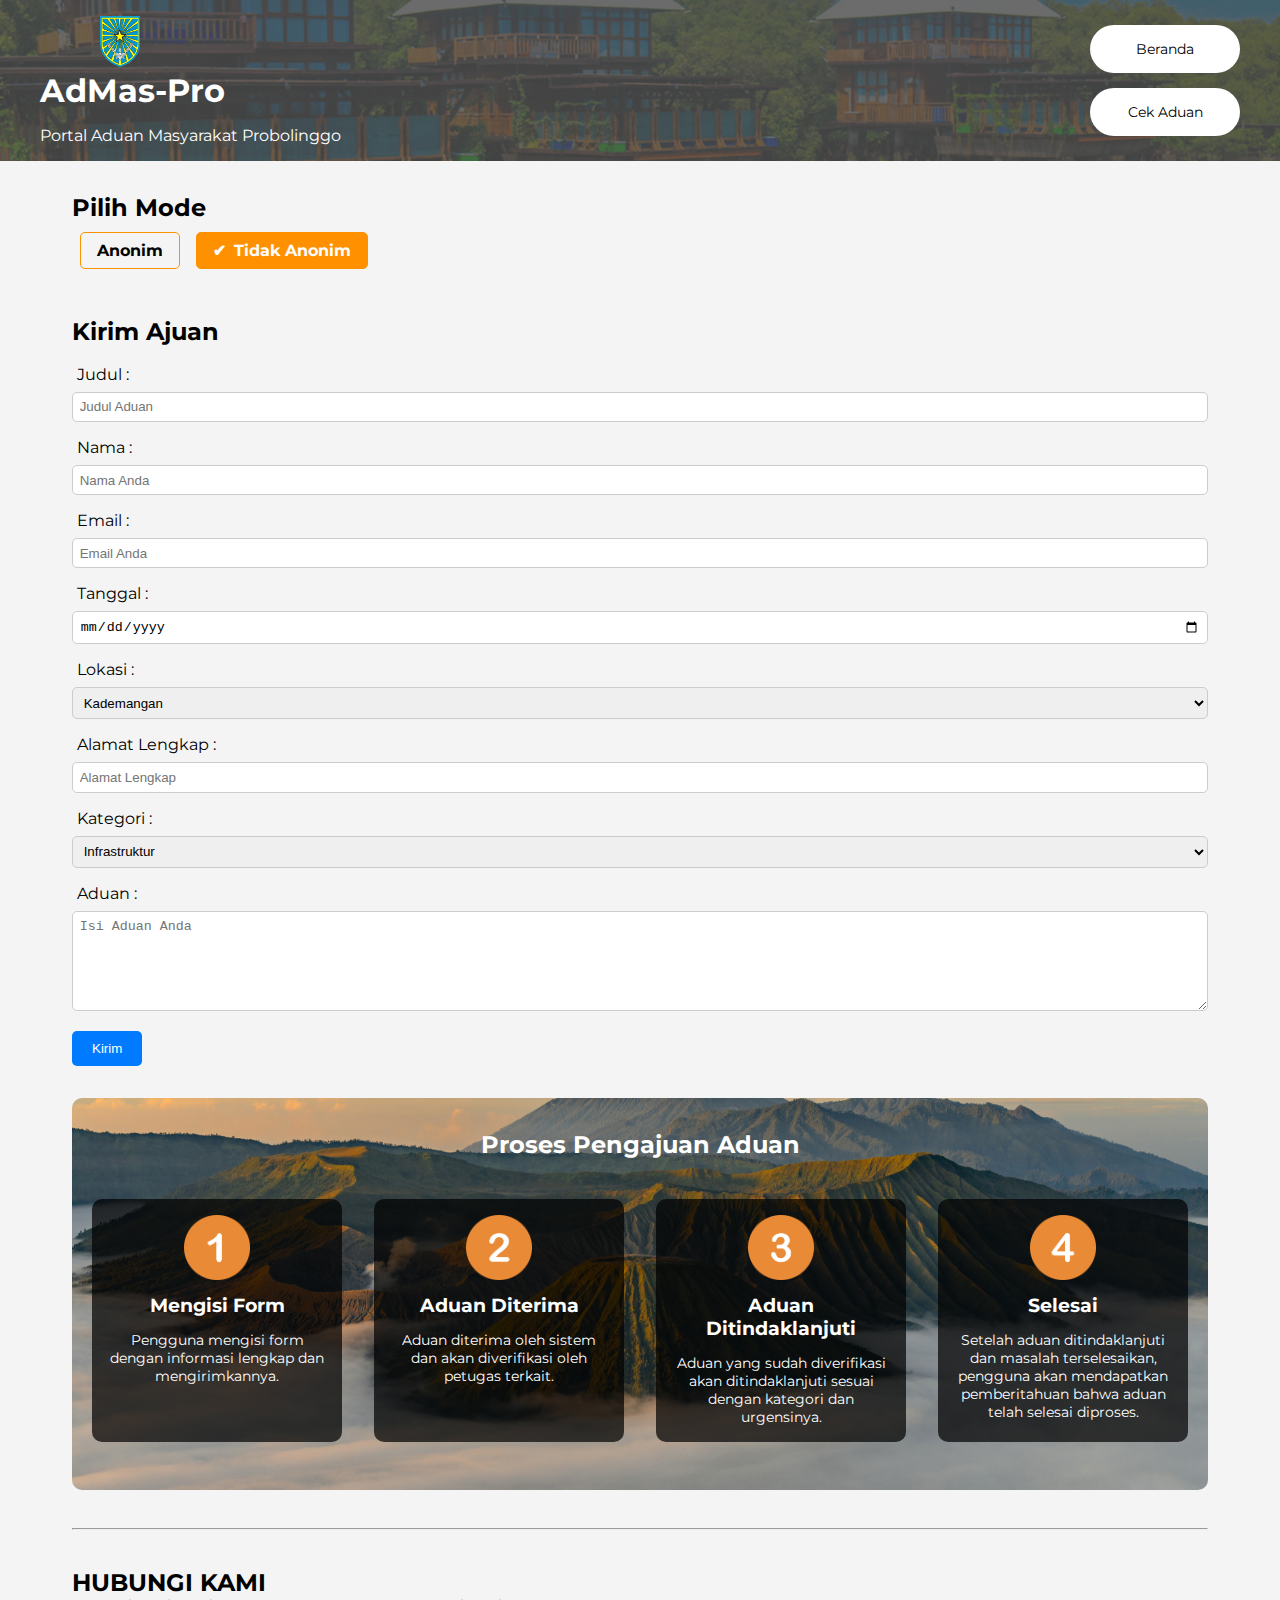
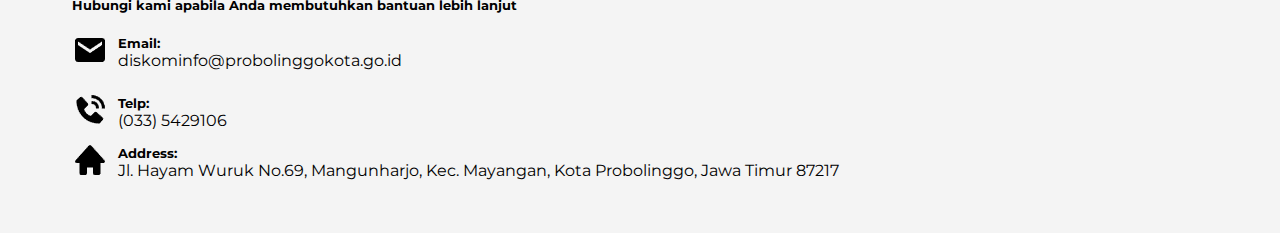
<file: index.html>
<!DOCTYPE html>
<html lang="en">
<head>
    <meta charset="UTF-8">
    <meta name="viewport" content="width=device-width, initial-scale=1.0">
    <title>AdmasPro - Portal Aduan Masyarakat Probolinggo</title>
    <link rel="stylesheet" href="./assets/css/style.css">
    <link rel="preconnect" href="https://fonts.googleapis.com">
    <link href="https://fonts.googleapis.com/css2?family=Montserrat:wght@400;700&display=swap" rel="stylesheet">
</head>
<body>
    <header>
        <div class="header-container">
            <div class="header-left">
             <img src="./Image/Logo Kota Probolinggo.png" class="header-img" alt="">
                <h1>AdMas-Pro</h1>
                <p>Portal Aduan Masyarakat Probolinggo</p>
            </div>
            <div class="header-right">
                <a href="beranda.html">Beranda</a>
                <a href="cekaduan.html">Cek Aduan</a>
            </div>
        </div>
    </header>
    
    <main>
        <!-- <section class="card-aduan">
            <div class="card">
                <img src="status.png" class="icon-status" alt="Status Aduan">
                <h3>Status Aduan</h3>
                <p>Pengguna dapat memeriksa status aduan yang mereka kirimkan secara real-time melalui portal ini.</p>
                <a href="status_aduan.html" class="btn">Lihat Status Aduan</a>
            </div>
            <div class="card">
                <img src="history.png" class="icon-status" alt="History Aduan">
                <h3>History Aduan</h3>
                <p>Pengguna dapat melihat history dari semua aduan yang telah mereka kirimkan dan status penyelesaiannya.</p>
                <a href="history_aduan.html" class="btn">Lihat History Aduan</a>
            </div>
        </section> -->
        
        <section id="form-section">
            <section id="mode-selection" class="flex-container">
                <h2>Pilih Mode</h2>
                <div class="radio-container">
                    <input type="radio" id="mode-anonim" name="mode" value="anonim">
                    <label for="mode-anonim" class="radio-label">Anonim</label>
                    <input type="radio" id="mode-tidak-anonim" name="mode" value="tidak_anonim" checked>
                    <label for="mode-tidak-anonim" class="radio-label">Tidak Anonim</label>
                </div>
            </section>            
            <h2>Kirim Ajuan</h2>
            <br>
            <form id="aduanForm">
                <div class="form-group">
                    <label for="judul">Judul :</label>
                    <input type="text" id="judul" name="judul" placeholder="Judul Aduan" required>
                </div>

                <div class="form-group">
                    <label for="nama">Nama :</label>
                    <input type="text" id="nama" name="nama" placeholder="Nama Anda" required>
                </div>
                
                <div class="form-group">
                    <label for="email">Email :</label>
                    <input type="email" id="email" name="email" placeholder="Email Anda" required>
                </div>
                
                <div class="form-group">
                    <label for="tanggal">Tanggal :</label>
                    <input type="date" id="tanggal" name="tanggal" required>
                </div>
                
                <div class="form-group">
                    <label for="lokasi">Lokasi :</label>
                    <select id="lokasi" name="lokasi" required>
                        <option value="kademangan">Kademangan</option>
                        <option value="kedopok">Kedopok</option>
                        <option value="kanigaran">Kanigaran</option>
                        <option value="wonoasih">Wonoasih</option>
                        <option value="mayangan">Mayangan</option>
                    </select>
                </div>
                
                <div class="form-group">
                    <label for="alamat">Alamat Lengkap :</label>
                    <input type="text" id="alamat" name="alamat" placeholder="Alamat Lengkap" required>
                </div>

                <div class="form-group">
                    <label for="kategori">Kategori :</label>
                    <select id="kategori" name="kategori" required>
                        <option value="infrastruktur">Infrastruktur</option>
                        <option value="lingkungan">Lingkungan</option>
                        <option value="kesehatan">Kesehatan</option>
                        <option value="pendidikan">Pendidikan</option>
                    </select>
                </div>
                
                <div class="form-group">
                    <label for="aduan">Aduan :</label>
                    <textarea id="aduan" name="aduan" placeholder="Isi Aduan Anda" required></textarea>
                </div>
                
                <button type="submit">Kirim</button>
            </form>
        </section>
        
        <section id="process-section">
            <h2>Proses Pengajuan Aduan</h2>
            <div class="card-container">
                <div class="process-card">
                    <img src="./Image/1.png" alt="Mengisi Form" class="nomor">
                    <h3>Mengisi Form</h3>
                    <p>Pengguna mengisi form dengan informasi lengkap dan mengirimkannya.</p>
                </div>
                <div class="process-card">
                    <img src="./Image/2.png" alt="Aduan Diterima">
                    <h3>Aduan Diterima</h3>
                    <p>Aduan diterima oleh sistem dan akan diverifikasi oleh petugas terkait.</p>
                </div>
                <div class="process-card">
                    <img src="./Image/3.png" alt="Aduan Ditindaklanjuti">
                    <h3>Aduan Ditindaklanjuti</h3>
                    <p>Aduan yang sudah diverifikasi akan ditindaklanjuti sesuai dengan kategori dan urgensinya.</p>
                </div>
                <div class="process-card">
                    <img src="./Image/4.png" alt="Selesai">
                    <h3>Selesai</h3>
                    <p>Setelah aduan ditindaklanjuti dan masalah terselesaikan, pengguna akan mendapatkan pemberitahuan bahwa aduan telah selesai diproses.</p>
                </div>
            </div>
        </section>

        <br>
        <br>

        <hr>
        
        <br>
        <br>

        <section class="contact-section" id="contact">
            <div class="container">
                <div class="row align-items-center justify-content-center">
                    <h2>HUBUNGI KAMI</h2>
                    <h5>Hubungi kami apabila Anda membutuhkan bantuan lebih lanjut</h5>
                    <br>
                    <div class="address">
                        <ul style="list-style-type: none; padding: 0;">
                            <li style="display: flex; align-items: center; margin-bottom: 20px;">
                                <div class="icon" style="margin-right: 10px;">
                                    <i>
                                        <img src="[data-uri]"/>
                                    </i>
                                </div>
                                <div class="informasi"> 
                                    <h5>Email:</h5>
                                    <span>diskominfo@probolinggokota.go.id</span>
                                </div>
                            </li>
                            <li style="display: flex; align-items: center;">
                                <div class="icon" style="margin-right: 10px;">
                                    <i>
                                        <img src="[data-uri]"/>
                                    </i>
                                </div>
                                <div class="informasi">
                                    <h5>Telp:</h5>
                                    <span>(033) 5429106</span>
                                </div>
                               </li>
                                <li style="display: flex; align-items: center; margin-top : 10px ">
                                    <div class="icon" style="margin-right: 10px">
                                        <i>
                                            <img src="[data-uri]"/>
                                        </i>
                                    </div>
                                    <div class="informasi">
                                        <h5>Address:</h5>
                                        <span>Jl. Hayam Wuruk No.69, Mangunharjo, Kec. Mayangan, Kota Probolinggo, Jawa Timur 87217</span>
                                    </div>
                                </li>
                            </li>
                        </ul>
                    </div>
                </div>
            </div>
        </section>
        <br>
    </main>
    
    <script src="./assets/scripts/script.js"></script>
</body>
</html>
</file>
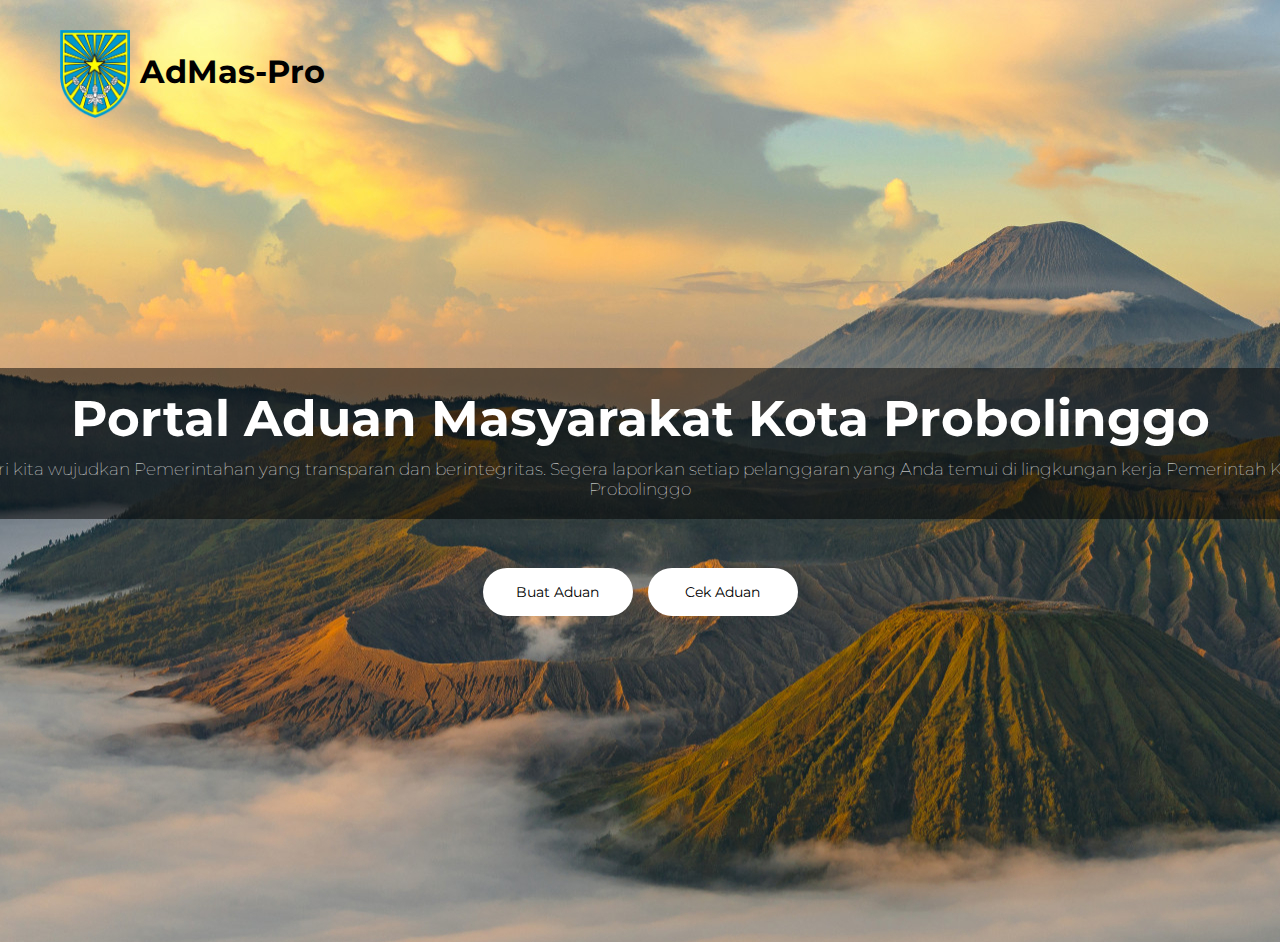
<file: beranda.html>
<!DOCTYPE html>
<html lang="en">
<head>
    <meta charset="UTF-8">
    <meta name="viewport" content="width=device-width, initial-scale=1.0">
    <title>Beranda</title>
    <link rel="stylesheet" href="./assets/css/beranda.css">
    <link rel="preconnect" href="https://fonts.googleapis.com">
    <link href="https://fonts.googleapis.com/css2?family=Montserrat:wght@400;700&display=swap" rel="stylesheet">
</head>
<body>
    <header>
        <div class="header-kanan">
            <ul style="list-style-type: none; padding: 0;">
                <li style="display: flex; align-items: center; margin-bottom: 20px;">
                    <div class="icon" style="margin-right: 10px;">
                        <i >
                            <img src="./Image/Logo Kota Probolinggo.png" alt="" class="header-img">
                        </i>
                    </div>
                    <div class="font-judul">
                        <h1>AdMas-Pro</h1>
                    </div>
                </li>
            </ul>
        </div>
    </header>

    <main>
        <section class="beranda-utama">
            <div class="judul-tengah">
                <h1>Portal Aduan Masyarakat Kota Probolinggo</h1>
                <h5>Mari kita wujudkan Pemerintahan yang transparan dan berintegritas. Segera laporkan setiap pelanggaran yang Anda temui di lingkungan kerja Pemerintah Kota Probolinggo</h2>
            </div>
            <br>
            <div class="header-right">
                <a href="index.html">Buat Aduan</a>
                <a href="cekaduan.html">Cek Aduan</a>
            </div>
        </section>
    </main>
</body>
</html>
</file>
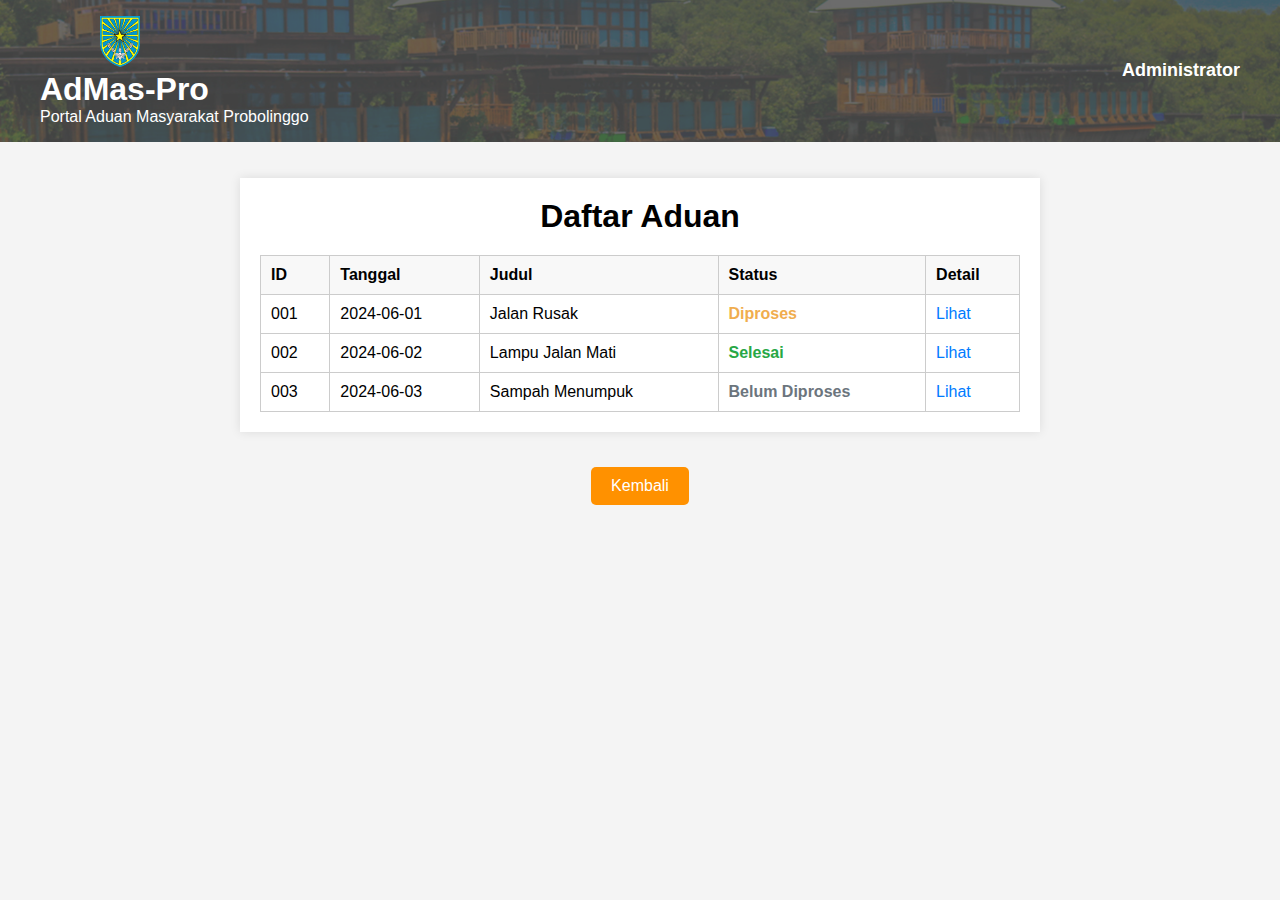
<file: daftarAduan_admin.html>
<!DOCTYPE html>
<html lang="id">
<head>
    <meta charset="UTF-8">
    <meta name="viewport" content="width=device-width, initial-scale=1.0">
    <title>Daftar Aduan</title>
    <link rel="stylesheet" href="admin_style.css">
</head>
<body>
    <header>
        <div class="header-container">
            <div class="header-left">
                <img src="Image/Logo Kota Probolinggo.png" class="header-img" alt="Logo Kota Probolinggo">
                <h1>AdMas-Pro</h1>
                <p>Portal Aduan Masyarakat Probolinggo</p>
            </div>
            <div class="header-right">
                <span class="admin-label">Administrator</span>
            </div>
        </div>
    </header>

    <br>
    <br>
    
    <div class="container">
        <h1>Daftar Aduan</h1>
        <table class="aduan-table" id="aduanTable">
            <thead>
                <tr>
                    <th>ID</th>
                    <th>Tanggal</th>
                    <th>Judul</th>
                    <th>Status</th>
                    <th>Detail</th>
                </tr>
            </thead>
            <tbody id="aduanBody">
                <!-- Data aduan akan diisi di sini -->
            </tbody>
        </table>
    </div>

    <div class="back-dashboard">
        <a href="admin_dashboard.html">Kembali</a>
    </div>

    <script>
        document.addEventListener('DOMContentLoaded', () => {
            const dataAduan = [
                { id: '001', tanggal: '2024-06-01', judul: 'Jalan Rusak', status: 'Diproses' },
                { id: '002', tanggal: '2024-06-02', judul: 'Lampu Jalan Mati', status: 'Selesai' },
                { id: '003', tanggal: '2024-06-03', judul: 'Sampah Menumpuk', status: 'Belum Diproses' }
            ];

            const aduanBody = document.getElementById('aduanBody');
            dataAduan.forEach(aduan => {
                const row = document.createElement('tr');
                let statusClass = '';
                switch (aduan.status) {
                    case 'Diproses':
                        statusClass = 'status-diproses';
                        break;
                    case 'Belum Diproses':
                        statusClass = 'status-belum-diproses';
                        break;
                    case 'Selesai':
                        statusClass = 'status-selesai';
                        break;
                    default:
                        statusClass = '';
                        break;
                }

                row.innerHTML = `
                    <td>${aduan.id}</td>
                    <td>${aduan.tanggal}</td>
                    <td>${aduan.judul}</td>
                    <td class="${statusClass}">${aduan.status}</td>
                    <td><a href="detailAduan_admin.html?id=${aduan.id}">Lihat</a></td>
                `;
                aduanBody.appendChild(row);
            });
        });
    </script>
</body>
</html>
</file>
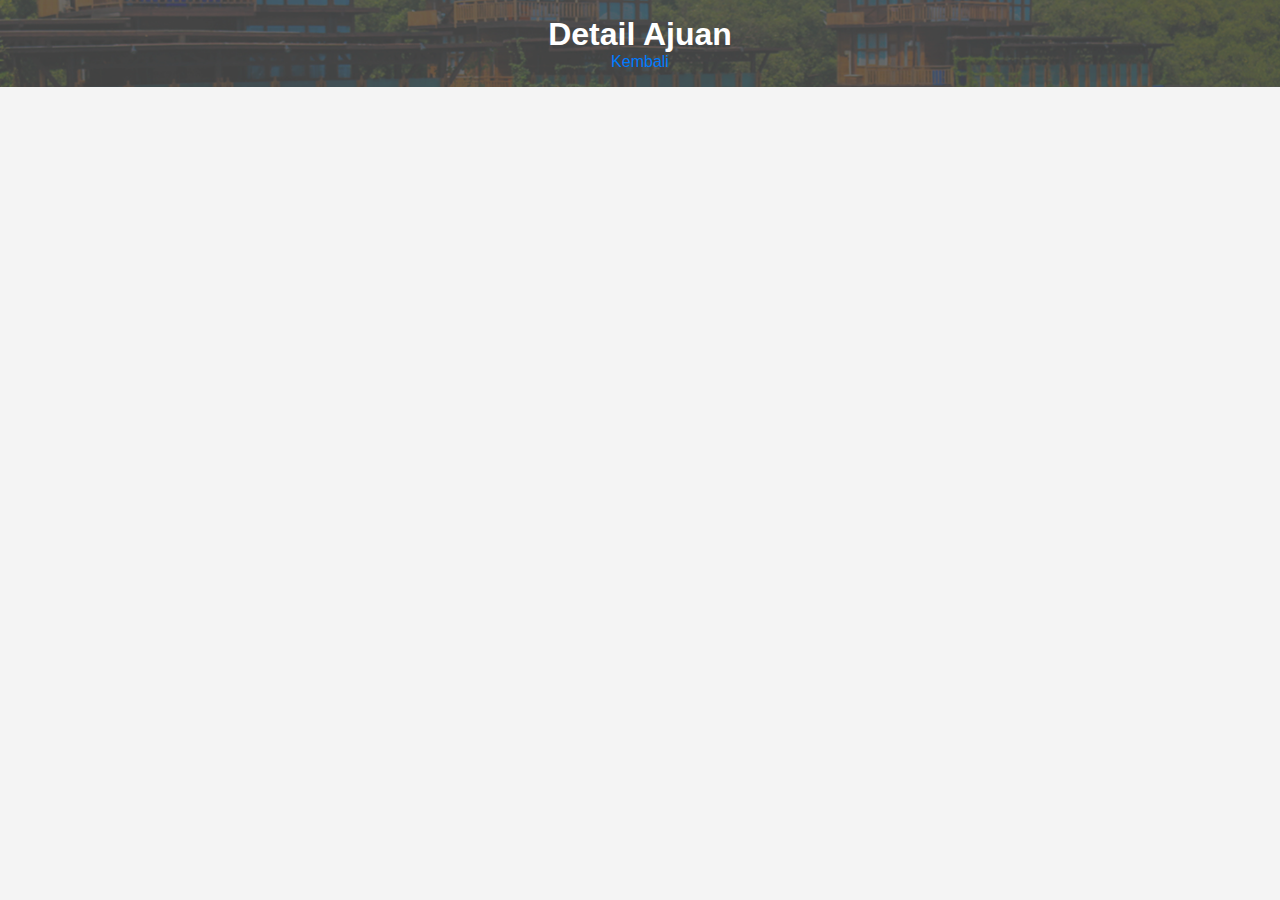
<file: detail.html>
<!DOCTYPE html>
<html lang="en">
<head>
    <meta charset="UTF-8">
    <meta name="viewport" content="width=device-width, initial-scale=1.0">
    <title>Detail Ajuan - AdmasPro</title>
    <link rel="stylesheet" href="style.css">
</head>
<body>
    <header>
        <h1>Detail Ajuan</h1>
        <a href="history.html">Kembali</a>
    </header>
    
    <main>
        <div id="ajuanDetail"></div>
    </main>
    
    <script src="script.js"></script>
</body>
</html>
</file>
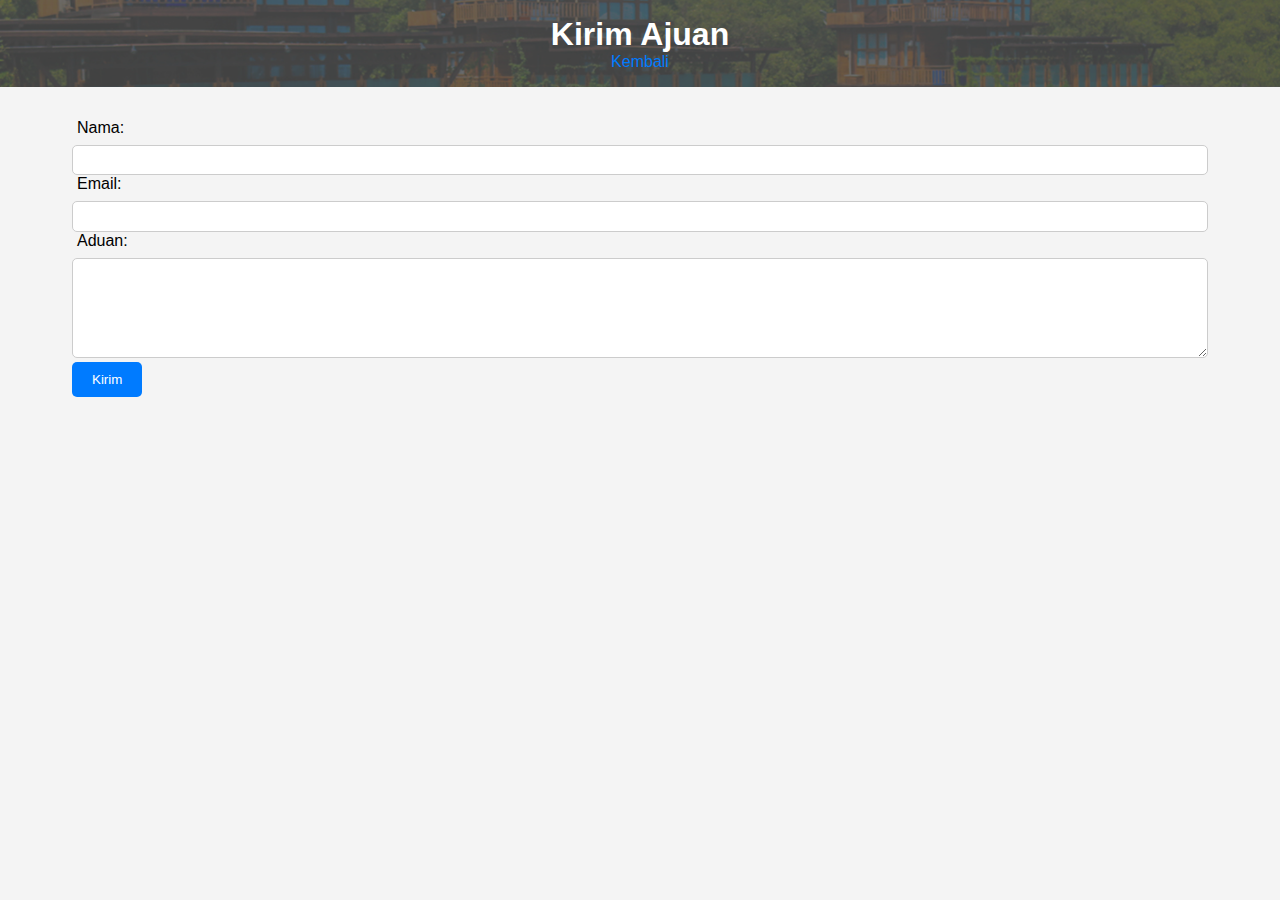
<file: form.html>
<!DOCTYPE html>
<html lang="en">
<head>
    <meta charset="UTF-8">
    <meta name="viewport" content="width=device-width, initial-scale=1.0">
    <title>Kirim Ajuan - AdmasPro</title>
    <link rel="stylesheet" href="style.css">
</head>
<body>
    <header>
        <h1>Kirim Ajuan</h1>
        <a href="index.html">Kembali</a>
    </header>
    
    <main>
        <section id="form-section">
            <form id="aduanForm">
                <label for="nama">Nama:</label>
                <input type="text" id="nama" name="nama" required>
                
                <label for="email">Email:</label>
                <input type="email" id="email" name="email" required>
                
                <label for="aduan">Aduan:</label>
                <textarea id="aduan" name="aduan" required></textarea>
                
                <button type="submit">Kirim</button>
            </form>
        </section>
    </main>
    
    <script src="script.js"></script>
</body>
</html>
</file>
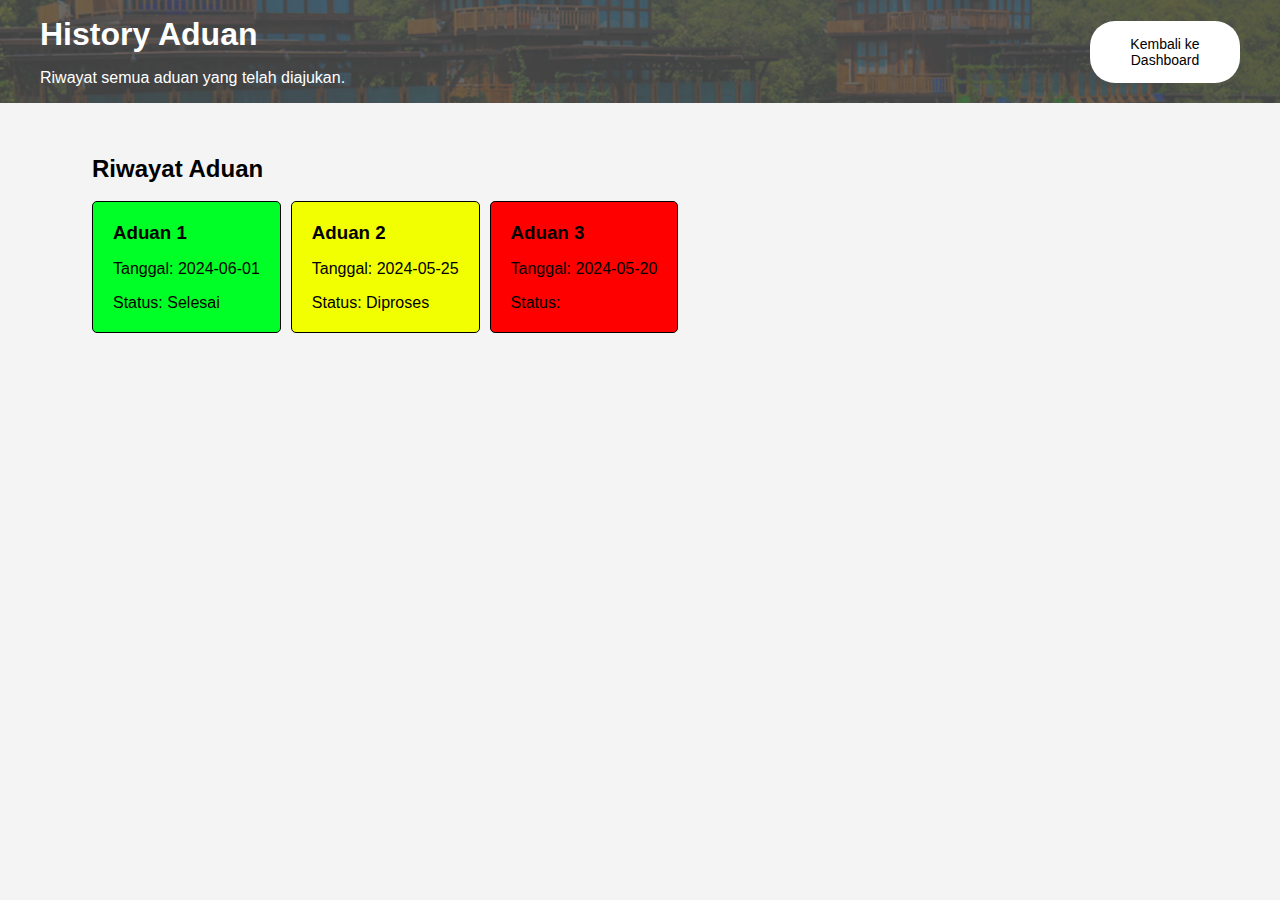
<file: history_aduan.html>
<!DOCTYPE html>
<html lang="en">
<head>
    <meta charset="UTF-8">
    <meta name="viewport" content="width=device-width, initial-scale=1.0">
    <title>History Aduan - AdmasPro</title>
    <link rel="stylesheet" href="style.css">
</head>
<body>
    <header>
        <div class="header-container">
            <div class="header-left">
                <h1>History Aduan</h1>
                <p>Riwayat semua aduan yang telah diajukan.</p>
            </div>
            <div class="header-right">
                <a href="admin_dashboard.html">Kembali ke Dashboard</a>
            </div>
        </div>
    </header>
    
    <main>
        <section id="history-aduan-section" class="content-section">
            <h2>Riwayat Aduan</h2>
            <br>
            <div class="history-container">
                <div class="history-item-1">
                    <h3>Aduan 1</h3>
                    <p>Tanggal: 2024-06-01</p>
                    <p>Status: Selesai</p>
                </div>
                <div class="history-item-2">
                    <h3>Aduan 2</h3>
                    <p>Tanggal: 2024-05-25</p>
                    <p>Status: Diproses</p>
                </div>
                <div class="history-item-3">
                    <h3>Aduan 3</h3>
                    <p>Tanggal: 2024-05-20</p>
                    <p>Status: </p>
                </div>
            </div>
        </section>
    </main>
</body>
</html>
</file>
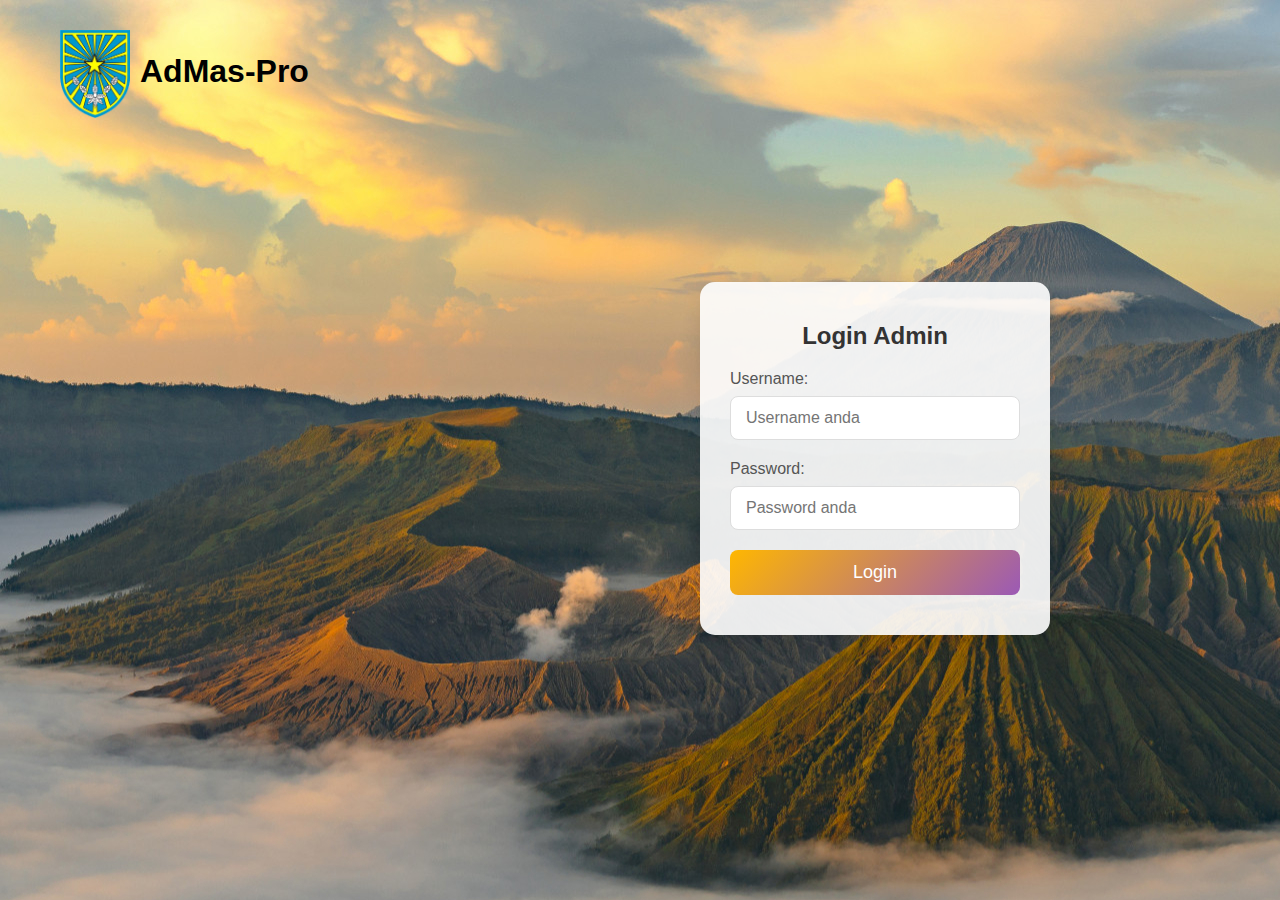
<file: loginadmin.html>
<!DOCTYPE html>
<html lang="en">
<head>
    <meta charset="UTF-8">
    <meta name="viewport" content="width=device-width, initial-scale=1.0">
    <title>Login - AdmasPro</title>
    <link rel="stylesheet" href="beranda.css">
</head>
<body>
    <header>
        <div class="header-kanan">
            <ul style="list-style-type: none; padding: 0;">
                <li style="display: flex; align-items: center; margin-bottom: 20px;">
                    <div class="icon" style="margin-right: 10px;">
                        <i>
                            <img src="Image/Logo Kota Probolinggo.png" alt="" class="header-img">
                        </i>
                    </div>
                    <div class="font-judul">
                        <h1>AdMas-Pro</h1>
                    </div>
                </li>
            </ul>
        </div>
    </header>
    <main>
        <section id="login-section">
            <h2>Login Admin</h2>
            <form id="loginForm">
                <div class="form-group">
                    <label for="email">Username:</label>
                    <input type="text" id="username" name="username" placeholder="Username anda" required>
                </div>
                <div class="form-group">
                    <label for="password">Password:</label>
                    <input type="password" id="password" name="password" placeholder="Password anda" required>
                </div>
                <button type="submit">Login</button>
            </form>
            <!-- <p>Belum punya akun? <a href="register.html">Daftar di sini</a></p> -->
        </section>
    </main>
    <script src="loginadmin.js"></script>
</body>
</html>
</file>
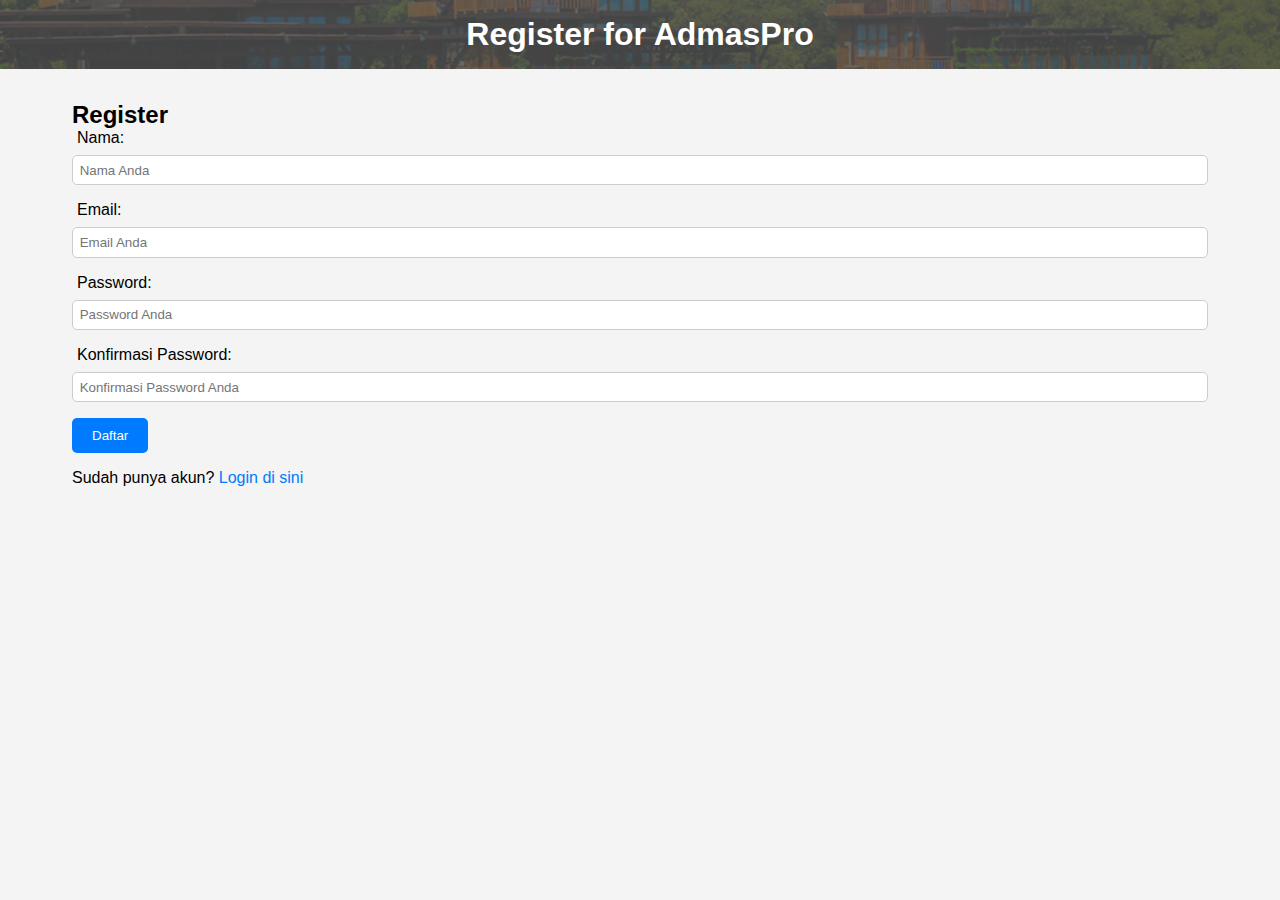
<file: register.html>
<!DOCTYPE html>
<html lang="en">
<head>
    <meta charset="UTF-8">
    <meta name="viewport" content="width=device-width, initial-scale=1.0">
    <title>Register - AdmasPro</title>
    <link rel="stylesheet" href="style.css">
</head>
<body>
    <header>
        <h1>Register for AdmasPro</h1>
    </header>
    <main>
        <section id="register-section">
            <h2>Register</h2>
            <form id="registerForm">
                <div class="form-group">
                    <label for="name">Nama:</label>
                    <input type="text" id="name" name="name" placeholder="Nama Anda" required>
                </div>
                <div class="form-group">
                    <label for="email">Email:</label>
                    <input type="email" id="email" name="email" placeholder="Email Anda" required>
                </div>
                <div class="form-group">
                    <label for="password">Password:</label>
                    <input type="password" id="password" name="password" placeholder="Password Anda" required>
                </div>
                <div class="form-group">
                    <label for="confirm-password">Konfirmasi Password:</label>
                    <input type="password" id="confirm-password" name="confirm-password" placeholder="Konfirmasi Password Anda" required>
                </div>
                <button type="submit">Daftar</button>
            </form>
            <p>Sudah punya akun? <a href="login.html">Login di sini</a></p>
        </section>
    </main>
    <script src="script.js"></script>
</body>
</html>
</file>
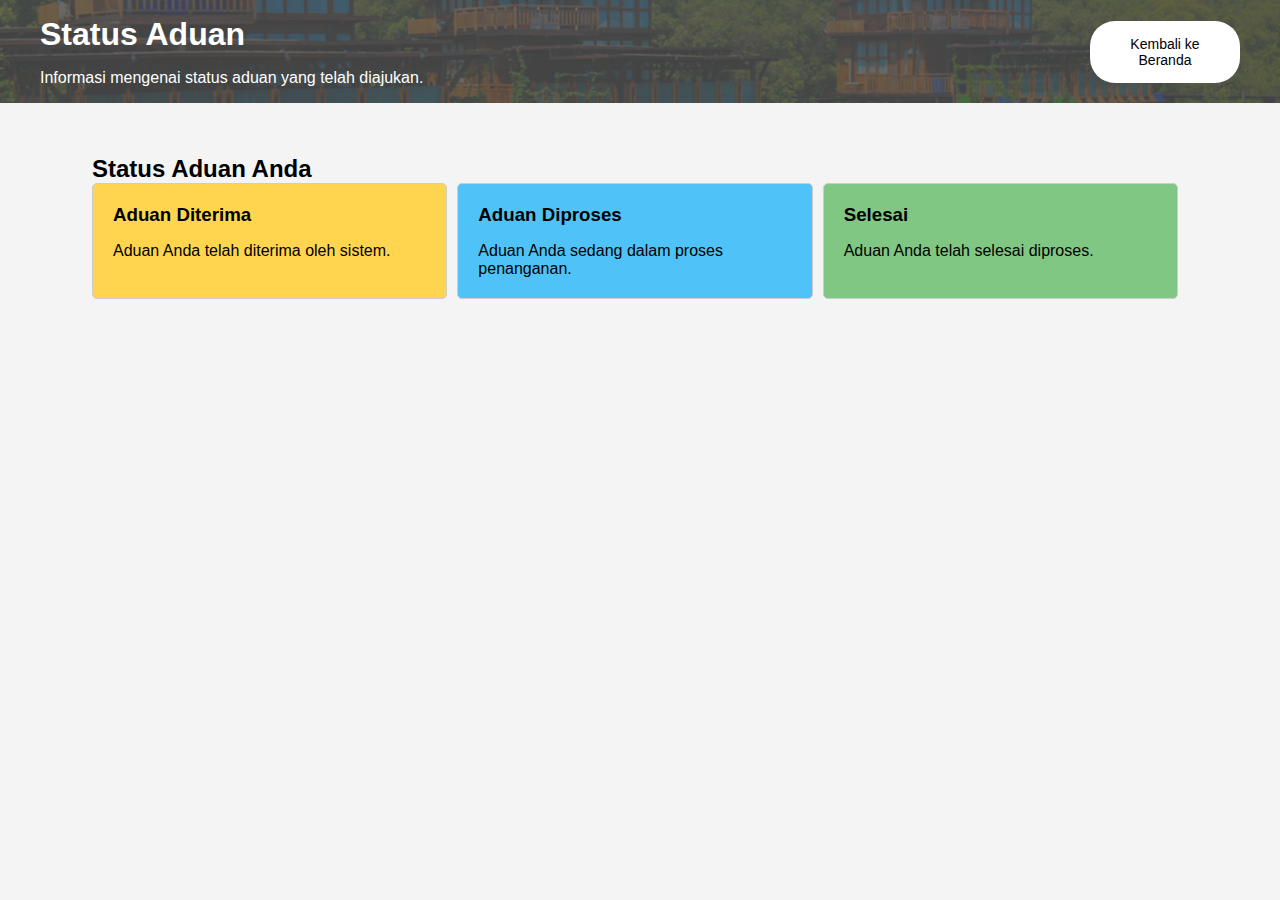
<file: status_aduan.html>
<!DOCTYPE html>
<html lang="en">
<head>
    <meta charset="UTF-8">
    <meta name="viewport" content="width=device-width, initial-scale=1.0">
    <title>Status Aduan - AdmasPro</title>
    <link rel="stylesheet" href="style.css">
</head>
<body>
    <header>
        <div class="header-container">
            <div class="header-left">
                <h1>Status Aduan</h1>
                <p>Informasi mengenai status aduan yang telah diajukan.</p>
            </div>
            <div class="header-right">
                <a href="index.html">Kembali ke Beranda</a>
            </div>
        </div>
    </header>
    
    <main>
        <section id="status-aduan-section" class="content-section">
            <h2>Status Aduan Anda</h2>
            <div class="status-container">
                <div class="status-card aduan-diterima">
                    <h3>Aduan Diterima</h3>
                    <p>Aduan Anda telah diterima oleh sistem.</p>
                </div>
                <div class="status-card aduan-diproses">
                    <h3>Aduan Diproses</h3>
                    <p>Aduan Anda sedang dalam proses penanganan.</p>
                </div>
                <div class="status-card selesai">
                    <h3>Selesai</h3>
                    <p>Aduan Anda telah selesai diproses.</p>
                </div>
            </div>
        </section>
    </main>
</body>
</html>
</file>
<file: assets/css/style.css>
* {
    margin: 0;
    padding: 0;
    box-sizing: border-box;
}

:root{
    --skyblue : #9cd6ff;
    --darkblue : #305abe;
}
body {
    font-family: 'Montserrat', sans-serif;
    background-color: #f4f4f4;
    margin: 0;
    padding: 0;
}

header {
    background-image: url('../img/prob\ 3.png'); /* Ganti dengan path gambar Anda */
    background-size: cover; /* Mengatur ukuran gambar agar menutupi seluruh header */
    background-position: center; /* Mengatur posisi gambar di tengah */
    background-repeat: no-repeat; /* Mencegah pengulangan gambar */
    /* background-color:#1d95ea ; */
    color: #fff;
    padding: 1em;
    text-align: center;
}

.flex-container {
    display: flex;
    flex-direction: column;
    align-items: flex-start; /* Ensure items are aligned to the start */
    gap: 10px; /* Optional spacing between items */
}
.flex-item {
    display: flex;
    align-items: center;
}

label {
    margin-left: 5px;
}

.header-img{
    width: 40px;
    margin-left: 60px ;
}
.header-container {
    display: flex;
    justify-content: space-between;
    align-items: center;
    max-width: 1200px;
    margin: 0 auto;
}

.header-right {
    display: flex;
    flex-direction: column;
    align-items: center;
    gap: 15px;
}

.header-right a {
    display: inline-block;
    /* background-color: #1779bf; */
    background-color: #fff;
    color: rgb(255, 255, 255);
    padding: 15px 30px;
    text-align: center;
    text-decoration: none;
    border-radius: 25px;
    font-size: 14px;
    transition: background-color 0.3s, transform 0.3s, box-shadow 0.3s;
    width: 150px;
}

.header-right a:hover {
    /* background-color: #023a75; */
    background-color: #ff9100;
    transform: translateY(-3px);
    box-shadow: 0 8px 16px rgba(0, 0, 0, 0.2);
}

.header-right a:active {
    /* background-color: #004494; */
     background-color: #8b8d8e;
    transform: translateY(1px);
    box-shadow: 0 4px 8px rgba(0, 0, 0, 0.2);
}
.header-left {
    text-align: left;
}

.header-right a {
    margin-left: 1em;
    color: #000000;
    text-decoration: none;
    /* font-weight: lighter; */
}

.header-right a:hover {
    text-decoration: underline;
}

main {
    padding: 2em;
    max-width: 1200px;
    margin: 0 auto;
}

.icon-status{
    width: 17%;
    height: 13%; 
}
.card-aduan {
    display: flex;
    justify-content: space-between;
    margin-bottom: 2em;
}
.card-aduan .card {
    background-color: #a7cdf7;
    box-shadow: 0 0 10px rgba(0, 0, 0, 0.1);
    border-radius: 20px;
    overflow: hidden;
    flex: 1;
    margin-right: 1em;
    text-align: center;
    padding: 1em;
}


.card-aduan .card:last-child {
    margin-right: 0;
}

.card img {
    max-width: 100%;
    height: auto;
}

.card h3 {
    margin: 0.5em 0;
}

.flex-container {
    display: flex;
    justify-content: flex-start;
    margin-bottom: 2em;
}

.flex-item {
    margin-right: 1em;
}

.form-group {
    margin-bottom: 1em;
}

label {
    display: block;
    margin-bottom: 0.5em;
}

.radio-container {
    display: flex;
    justify-content: center;
    margin-bottom: 1em;
}

.radio-container input[type="radio"] {
    display: none;
}

.radio-label {
    padding: 0.5em 1em;
    border: 1px solid #ff9100;
    border-radius: 5px;
    margin: 0 0.5em;
    cursor: pointer;
    color: #000000;
    font-weight: bold;
    transition: background-color 0.3s, color 0.3s;
}

.radio-label:hover {
    background-color: #f4f4f4;
}

input[type="radio"]:checked + .radio-label {
    /* background-color: #007BFF; */
    background-color: #ff9100;
    color: #ffffff;
}

.radio-container input[type="radio"]:checked + .radio-label::before {
    content: "✔";
    margin-right: 0.5em;
}

input[type="text"], input[type="email"], input[type="password"], input[type="date"], select, textarea {
    width: 100%;
    padding: 0.5em;
    border: 1px solid #ccc;
    border-radius: 5px;
    box-sizing: border-box;
}

textarea {
    height: 100px;
    resize: vertical;
}

button {
    padding: 0.75em 1.5em;
    color: #fff;
    background-color: #007BFF;
    border: none;
    border-radius: 5px;
    cursor: pointer;
}

.card {
    display: flex;
    flex-direction: column;
    align-items: center;
    gap: 15px;
}

.card a {
    display: inline-block;
    background-color: #1779bf;
    color: white;
    padding: 15px 30px;
    text-align: center;
    text-decoration: none;
    border-radius: 25px;
    font-size: 12px;
    transition: background-color 0.3s, transform 0.3s, box-shadow 0.3s;
    width: 150px;
}
 .card a:hover {
    background-color: #023a75;
    transform: translateY(-3px);
    box-shadow: 0 8px 16px rgba(0, 0, 0, 0.2);
}

.card a:active {
    background-color: #004494;
    transform: translateY(1px);
    box-shadow: 0 4px 8px rgba(0, 0, 0, 0.2);
} *
button:hover {
    background-color: #0056b3;
}

a {
    color: #007BFF;
    text-decoration: none;
}

a:hover {
    text-decoration: underline;
}

p {
    margin-top: 1em;
}

#process-section {
    background-image: url('./../../Image/background.jpg'); /* Ganti dengan path gambar latar belakang Anda */
    background-size: cover;
    background-position: center;
    border-radius: 10px;
    padding: 2em 0;
    color: white; /* Mengubah warna teks agar kontras dengan latar belakang */
    margin-top: 2em;
}

/* Gaya untuk elemen dengan kelas .process-card di dalam #process-section */
#process-section .process-card {
    background: rgba(0, 0, 0, 0.7); /* Transparansi untuk kartu agar tetap terlihat di atas gambar */
    border-radius: 10px;
    margin: 1em;
    padding: 1em;
    width: 250px;
    text-align: center;
    transition: transform 0.3s, box-shadow 0.3s;
}

#process-section .process-card:hover {
    transform: scale(1.1); /* Efek timbul saat hover */
    box-shadow: 0 15px 30px rgba(0, 0, 0, 0.3); /* Tambahkan shadow saat hover */
}

#process-section .process-card img {
    max-width: 30%;
    border-radius: 10px;
}

#process-section .process-card h3 {
    margin: 0.5em 0;
}

#process-section .process-card p {
    font-size: 0.9em;
}

#process-section h2 {
    text-align: center;
    margin-bottom: 1em;
}

.card-container {
    display: flex;
    flex-wrap: wrap;
    justify-content: center;
}

#status-aduan-section {
    padding: 20px;
}

#process-section .process-card .process-img {
    width: 10%;
}
.status-container {
    display: flex;
    flex-direction: row;
}

.status-card {
    flex: 1;
    border: 1px solid #ccc;
    border-radius: 5px;
    padding: 20px;
    margin-right: 10px;
}

.aduan-diterima {
    background-color: #ffd54f;
}

.aduan-diproses {
    background-color: #4fc3f7;
}

.selesai {
    background-color: #81c784;
}




/* HISTORY ADUAN */

#history-aduan-section {
    padding: 20px;
}

.history-container {
    display: flex;
}

.history-item-1 {
    border: 1px solid #000000;
    background-color: #00ff26;
    border-radius: 5px;
    padding: 20px;
    margin-right: 10px;
}

.history-item-2{
    border: 1px solid #000000;
    background-color: #f2ff00;
    border-radius: 5px;
    padding: 20px;
    margin-right: 10px;
}

.history-item-3 {
    border: 1px solid #000000;
    background-color: #ff0000;
    border-radius: 5px;
    padding: 20px;
    margin-right: 10px;
}
</file>
<file: assets/css/beranda.css>
* {
    margin: 0;
    padding: 0;
    box-sizing: border-box;
}

body{
font-family: 'Montserrat', sans-serif;
background-image: url('./../../Image/background.jpg');
}


.header-kanan{
    margin-top: 20px;
}
.header-img{
    
    width: 70px;
    margin-left: 60px ;
    margin-top: 10px;
}

.beranda-utama {
    display: flex;
    flex-direction: column;
    justify-content: center;
    align-items: center;
    height: 100vh; /* Adjust the height as needed */
    background-size: cover;
    background-position: center;
    text-align: center;
    color: white;
    margin: -100px;
    padding: 20px; /* Add some padding for better spacing */
    box-sizing: border-box; /* Include padding in height calculation */
}

.judul-tengah {
    background: rgba(0, 0, 0, 0.5); /* Semi-transparent background */
    padding: 20px;
    border-radius: 10px;
    margin-bottom: 10px; /* Space between the text and buttons */
}

.judul-tengah h1 {
    font-size: 50px;
    margin: 0;
}

.judul-tengah h5 {
    font-size: 17px;
    margin: 10px 0 0;
    font-weight: lighter;
}

.header-right {
    display: flex;
    flex-direction: row; /* Arrange buttons in a row */
    gap: 15px;
    margin-top: 20px; /* Add some margin to separate from the text */
}

.header-right a {
    display: inline-block;
    background-color: #fff;
    color: rgb(0, 0, 0);
    padding: 15px 30px;
    text-align: center;
    text-decoration: none;
    border-radius: 25px;
    font-size: 14px;
    transition: background-color 0.3s, transform 0.3s, box-shadow 0.3s;
    width: 150px;
}

.header-right a:hover {
    background-color: #ff9100;
    transform: translateY(-3px);
    box-shadow: 0 8px 16px rgba(0, 0, 0, 0.2);
}

.header-right a:active {
    background-color: #8b8d8e;
    transform: translateY(1px);
    box-shadow: 0 4px 8px rgba(0, 0, 0, 0.2);
}

/* login.action */

#login-section {
    margin-top: 160px;
    margin-left: 700px;
    background-color: rgba(255, 255, 255, 0.9);
    padding: 40px 30px;
    border-radius: 15px;
    box-shadow: 0 10px 20px rgba(0, 0, 0, 0.1);
    width: 350px;
    text-align: center;
    transition: transform 0.3s ease;
}

#login-section:hover {
    transform: scale(1.05);
}

h2 {
    margin-bottom: 20px;
    color: #333;
    font-size: 24px;
}

.form-group {
    margin-bottom: 20px;
    text-align: left;
}

.form-group label {
    display: block;
    margin-bottom: 8px;
    color: #555;
}

.form-group input {
    width: 100%;
    padding: 12px 15px;
    border: 1px solid #ddd;
    border-radius: 8px;
    font-size: 16px;
    transition: border-color 0.3s ease;
}

.form-group input:focus {
    border-color: #007BFF;
    outline: none;
}

button {
    width: 100%;
    padding: 12px 15px;
    background: linear-gradient(135deg, #ffb700, #9b59b6);
    border: none;
    border-radius: 8px;
    color: #fff;
    font-size: 18px;
    cursor: pointer;
    transition: background 0.3s ease;
}

button:hover {
    background: linear-gradient(135deg, #9b59b6, #ffb700);
}

p {
    margin-top: 20px;
    color: #555;
}

a {
    color: #007BFF;
    text-decoration: none;
    transition: color 0.3s ease;
}

a:hover {
    color: #0056b3;
}
</file>
<file: admin_style.css>
* {
    margin: 0;
    padding: 0;
    box-sizing: border-box;
}

:root {
    --mild_orange: #ffc06e;
    --orange: #ff9100;
}

body {
    font-family: 'Montserrat', sans-serif;
    background-color: #f4f4f4;
    margin: 0;
    padding: 0;
}

header {
    background-image: url('prob 3.png');
    background-size: cover;
    background-position: center;
    background-repeat: no-repeat;
    color: #fff;
    padding: 1em;
    text-align: center;
}

.header-container {
    display: flex;
    justify-content: space-between;
    align-items: center;
    max-width: 1200px;
    margin: 0 auto;
}

.header-left {
    text-align: left;
}

.header-img {
    width: 40px;
    margin-left: 60px;
}

.header-right {
    display: flex;
    flex-direction: column;
    align-items: center;
    gap: 15px;
}

.header-right .admin-label {
    color: #ffffff;
    font-size: 18px;
    font-weight: bold;
}

.logout-button {
    background-color: var(--orange);
    color: #fff;
    border: none;
    padding: 10px 20px;
    border-radius: 5px;
    cursor: pointer;
    font-size: 16px;
    transition: background-color 0.3s;
}

.logout-button:hover {
    background-color: var(--mild_orange);
}

main {
    padding: 2em;
    max-width: 1200px;
    margin: 0 auto;
    display: flex;
    justify-content: center;
    align-items: center;
    height: calc(80vh - 150px); /* Adjust according to header height */
    position: relative;
    top: 50px; /* Ensure the main content is below the header */
}

.dashboard {
    display: flex;
    gap: 2em;
}

.dashboard-box {
    background-color: #fff;
    box-shadow: 0 0 10px rgba(0, 0, 0, 0.1);
    border-radius: 20px;
    overflow: hidden;
    text-align: center;
    padding: 2em;
    flex: 1;
    cursor: pointer;
    transition: transform 0.3s, box-shadow 0.3s, background-color 0.3s, color 0.3s;
    position: relative;
}

.dashboard-box img {
    max-width: 50%;
    height: auto;
}

.dashboard-box img.box-logo-hover {
    display: none;
}

.dashboard-box:hover {
    transform: translateY(-3px);
    box-shadow: 0 8px 16px rgba(0, 0, 0, 0.2);
    background-color: var(--orange);
    color: #fff;
}

.dashboard-box:hover .box-logo {
    display: none;
}

.dashboard-box:hover .box-logo-hover {
    display: inline-block;
}

.dashboard-box h2 {
    margin-top: 1em;
    transition: color 0.3s;
}

.dashboard-box:hover h2 {
    color: #fff;
}


/* DAFTAR ADUAN */

.back-dashboard {
    text-align: center; /* Rata tengah tombol */
    margin-top: 20px; /* Jarak atas tombol */
}

.back-dashboard a {
    display: inline-block;
    padding: 10px 20px;
    background-color: #ff9100; /* Warna tombol */
    color: #fff; /* Warna teks */
    text-decoration: none; /* Menghilangkan garis bawah */
    border-radius: 5px; /* Sudut melengkung */
    transition: background-color 0.3s ease, transform 0.3s ease; /* Animasi transisi */
    font-size: 16px; /* Ukuran font */
    text-align: center; /* Rata tengah */
    margin-top: 15px; /* Jarak atas */
}

.back-dashboard a:hover {
    background-color: #ffc06e; /* Warna tombol saat hover */
    transform: scale(1.05); /* Efek zoom saat hover */
}

.container {
    max-width: 800px;
    margin: 0 auto;
    padding: 20px;
    background-color: #fff;
    box-shadow: 0 0 10px rgba(0, 0, 0, 0.1);
}

.container h1 {
    text-align: center;
}

.aduan-table {
    width: 100%;
    border-collapse: collapse;
    margin-top: 20px;
}

.aduan-table th, .aduan-table td {
    border: 1px solid #ccc;
    padding: 10px;
    text-align: left;
}

.aduan-table th {
    background-color: #f8f8f8;
}

.aduan-table td a {
    color: #007bff;
    text-decoration: none;
}

.aduan-table td a:hover {
    text-decoration: underline;
}

/* Penambahan styling berdasarkan status aduan */
.aduan-table td:nth-child(4) {
    /* Kolom Status */
    font-weight: bold;
    text-transform: capitalize;
}

.aduan-table td:nth-child(4).status-diproses {
    color: #f0ad4e; /* Warna kuning untuk status "Diproses" */
}

.aduan-table td:nth-child(4).status-belum-diproses {
    color: #6c757d; /* Warna abu-abu untuk status "Belum Diproses" */
}

.aduan-table td:nth-child(4).status-selesai {
    color: #28a745; /* Warna hijau untuk status "Selesai" */
}
</file>
<file: style.css>
* {
    margin: 0;
    padding: 0;
    box-sizing: border-box;
}

:root{
    --skyblue : #9cd6ff;
    --darkblue : #305abe;
}
body {
    font-family: 'Montserrat', sans-serif;
    background-color: #f4f4f4;
    margin: 0;
    padding: 0;
}

header {
    background-image: url('prob\ 3.png'); /* Ganti dengan path gambar Anda */
    background-size: cover; /* Mengatur ukuran gambar agar menutupi seluruh header */
    background-position: center; /* Mengatur posisi gambar di tengah */
    background-repeat: no-repeat; /* Mencegah pengulangan gambar */
    /* background-color:#1d95ea ; */
    color: #fff;
    padding: 1em;
    text-align: center;
}

.flex-container {
    display: flex;
    flex-direction: column;
    align-items: flex-start; /* Ensure items are aligned to the start */
    gap: 10px; /* Optional spacing between items */
}
.flex-item {
    display: flex;
    align-items: center;
}

label {
    margin-left: 5px;
}

.header-img{
    width: 40px;
    margin-left: 60px ;
}
.header-container {
    display: flex;
    justify-content: space-between;
    align-items: center;
    max-width: 1200px;
    margin: 0 auto;
}

.header-right {
    display: flex;
    flex-direction: column;
    align-items: center;
    gap: 15px;
}

.header-right a {
    display: inline-block;
    /* background-color: #1779bf; */
    background-color: #fff;
    color: rgb(255, 255, 255);
    padding: 15px 30px;
    text-align: center;
    text-decoration: none;
    border-radius: 25px;
    font-size: 14px;
    transition: background-color 0.3s, transform 0.3s, box-shadow 0.3s;
    width: 150px;
}

.header-right a:hover {
    /* background-color: #023a75; */
    background-color: #ff9100;
    transform: translateY(-3px);
    box-shadow: 0 8px 16px rgba(0, 0, 0, 0.2);
}

.header-right a:active {
    /* background-color: #004494; */
     background-color: #8b8d8e;
    transform: translateY(1px);
    box-shadow: 0 4px 8px rgba(0, 0, 0, 0.2);
}
.header-left {
    text-align: left;
}

.header-right a {
    margin-left: 1em;
    color: #000000;
    text-decoration: none;
    /* font-weight: lighter; */
}

.header-right a:hover {
    text-decoration: underline;
}

main {
    padding: 2em;
    max-width: 1200px;
    margin: 0 auto;
}

.icon-status{
    width: 17%;
    height: 13%; 
}
.card-aduan {
    display: flex;
    justify-content: space-between;
    margin-bottom: 2em;
}
.card-aduan .card {
    background-color: #a7cdf7;
    box-shadow: 0 0 10px rgba(0, 0, 0, 0.1);
    border-radius: 20px;
    overflow: hidden;
    flex: 1;
    margin-right: 1em;
    text-align: center;
    padding: 1em;
}


.card-aduan .card:last-child {
    margin-right: 0;
}

.card img {
    max-width: 100%;
    height: auto;
}

.card h3 {
    margin: 0.5em 0;
}

.flex-container {
    display: flex;
    justify-content: flex-start;
    margin-bottom: 2em;
}

.flex-item {
    margin-right: 1em;
}

.form-group {
    margin-bottom: 1em;
}

label {
    display: block;
    margin-bottom: 0.5em;
}

.radio-container {
    display: flex;
    justify-content: center;
    margin-bottom: 1em;
}

.radio-container input[type="radio"] {
    display: none;
}

.radio-label {
    padding: 0.5em 1em;
    border: 1px solid #ff9100;
    border-radius: 5px;
    margin: 0 0.5em;
    cursor: pointer;
    color: #000000;
    font-weight: bold;
    transition: background-color 0.3s, color 0.3s;
}

.radio-label:hover {
    background-color: #f4f4f4;
}

input[type="radio"]:checked + .radio-label {
    /* background-color: #007BFF; */
    background-color: #ff9100;
    color: #ffffff;
}

.radio-container input[type="radio"]:checked + .radio-label::before {
    content: "✔";
    margin-right: 0.5em;
}

input[type="text"], input[type="email"], input[type="password"], input[type="date"], select, textarea {
    width: 100%;
    padding: 0.5em;
    border: 1px solid #ccc;
    border-radius: 5px;
    box-sizing: border-box;
}

textarea {
    height: 100px;
    resize: vertical;
}

button {
    padding: 0.75em 1.5em;
    color: #fff;
    background-color: #007BFF;
    border: none;
    border-radius: 5px;
    cursor: pointer;
}

.card {
    display: flex;
    flex-direction: column;
    align-items: center;
    gap: 15px;
}

.card a {
    display: inline-block;
    background-color: #1779bf;
    color: white;
    padding: 15px 30px;
    text-align: center;
    text-decoration: none;
    border-radius: 25px;
    font-size: 12px;
    transition: background-color 0.3s, transform 0.3s, box-shadow 0.3s;
    width: 150px;
}
 .card a:hover {
    background-color: #023a75;
    transform: translateY(-3px);
    box-shadow: 0 8px 16px rgba(0, 0, 0, 0.2);
}

.card a:active {
    background-color: #004494;
    transform: translateY(1px);
    box-shadow: 0 4px 8px rgba(0, 0, 0, 0.2);
} *
button:hover {
    background-color: #0056b3;
}

a {
    color: #007BFF;
    text-decoration: none;
}

a:hover {
    text-decoration: underline;
}

p {
    margin-top: 1em;
}

#process-section {
    background-image: url('Image/background.jpg'); /* Ganti dengan path gambar latar belakang Anda */
    background-size: cover;
    background-position: center;
    border-radius: 10px;
    padding: 2em 0;
    color: white; /* Mengubah warna teks agar kontras dengan latar belakang */
    margin-top: 2em;
}

/* Gaya untuk elemen dengan kelas .process-card di dalam #process-section */
#process-section .process-card {
    background: rgba(0, 0, 0, 0.7); /* Transparansi untuk kartu agar tetap terlihat di atas gambar */
    border-radius: 10px;
    margin: 1em;
    padding: 1em;
    width: 250px;
    text-align: center;
    transition: transform 0.3s, box-shadow 0.3s;
}

#process-section .process-card:hover {
    transform: scale(1.1); /* Efek timbul saat hover */
    box-shadow: 0 15px 30px rgba(0, 0, 0, 0.3); /* Tambahkan shadow saat hover */
}

#process-section .process-card img {
    max-width: 30%;
    border-radius: 10px;
}

#process-section .process-card h3 {
    margin: 0.5em 0;
}

#process-section .process-card p {
    font-size: 0.9em;
}

#process-section h2 {
    text-align: center;
    margin-bottom: 1em;
}

.card-container {
    display: flex;
    flex-wrap: wrap;
    justify-content: center;
}

#status-aduan-section {
    padding: 20px;
}

#process-section .process-card .process-img {
    width: 10%;
}
.status-container {
    display: flex;
    flex-direction: row;
}

.status-card {
    flex: 1;
    border: 1px solid #ccc;
    border-radius: 5px;
    padding: 20px;
    margin-right: 10px;
}

.aduan-diterima {
    background-color: #ffd54f;
}

.aduan-diproses {
    background-color: #4fc3f7;
}

.selesai {
    background-color: #81c784;
}




/* HISTORY ADUAN */

#history-aduan-section {
    padding: 20px;
}

.history-container {
    display: flex;
}

.history-item-1 {
    border: 1px solid #000000;
    background-color: #00ff26;
    border-radius: 5px;
    padding: 20px;
    margin-right: 10px;
}

.history-item-2{
    border: 1px solid #000000;
    background-color: #f2ff00;
    border-radius: 5px;
    padding: 20px;
    margin-right: 10px;
}

.history-item-3 {
    border: 1px solid #000000;
    background-color: #ff0000;
    border-radius: 5px;
    padding: 20px;
    margin-right: 10px;
}
</file>
<file: beranda.css>
* {
    margin: 0;
    padding: 0;
    box-sizing: border-box;
}

body{
font-family: 'Montserrat', sans-serif;
background-image: url(Image/background.jpg);
}


.header-kanan{
    margin-top: 20px;
}
.header-img{
    
    width: 70px;
    margin-left: 60px ;
    margin-top: 10px;
}

.beranda-utama {
    display: flex;
    flex-direction: column;
    justify-content: center;
    align-items: center;
    height: 100vh; /* Adjust the height as needed */
    background-image: url('path_to_background_image.jpg'); /* Add your background image */
    background-size: cover;
    background-position: center;
    text-align: center;
    color: white;
    margin: -100px;
    padding: 20px; /* Add some padding for better spacing */
    box-sizing: border-box; /* Include padding in height calculation */
}

.judul-tengah {
    background: rgba(0, 0, 0, 0.5); /* Semi-transparent background */
    padding: 20px;
    border-radius: 10px;
    margin-bottom: 10px; /* Space between the text and buttons */
}

.judul-tengah h1 {
    font-size: 50px;
    margin: 0;
}

.judul-tengah h5 {
    font-size: 17px;
    margin: 10px 0 0;
    font-weight: lighter;
}

.header-right {
    display: flex;
    flex-direction: row; /* Arrange buttons in a row */
    gap: 15px;
    margin-top: 20px; /* Add some margin to separate from the text */
}

.header-right a {
    display: inline-block;
    background-color: #fff;
    color: rgb(0, 0, 0);
    padding: 15px 30px;
    text-align: center;
    text-decoration: none;
    border-radius: 25px;
    font-size: 14px;
    transition: background-color 0.3s, transform 0.3s, box-shadow 0.3s;
    width: 150px;
}

.header-right a:hover {
    background-color: #ff9100;
    transform: translateY(-3px);
    box-shadow: 0 8px 16px rgba(0, 0, 0, 0.2);
}

.header-right a:active {
    background-color: #8b8d8e;
    transform: translateY(1px);
    box-shadow: 0 4px 8px rgba(0, 0, 0, 0.2);
}

/* login.action */

#login-section {
    margin-top: 160px;
    margin-left: 700px;
    background-color: rgba(255, 255, 255, 0.9);
    padding: 40px 30px;
    border-radius: 15px;
    box-shadow: 0 10px 20px rgba(0, 0, 0, 0.1);
    width: 350px;
    text-align: center;
    transition: transform 0.3s ease;
}

#login-section:hover {
    transform: scale(1.05);
}

h2 {
    margin-bottom: 20px;
    color: #333;
    font-size: 24px;
}

.form-group {
    margin-bottom: 20px;
    text-align: left;
}

.form-group label {
    display: block;
    margin-bottom: 8px;
    color: #555;
}

.form-group input {
    width: 100%;
    padding: 12px 15px;
    border: 1px solid #ddd;
    border-radius: 8px;
    font-size: 16px;
    transition: border-color 0.3s ease;
}

.form-group input:focus {
    border-color: #007BFF;
    outline: none;
}

button {
    width: 100%;
    padding: 12px 15px;
    background: linear-gradient(135deg, #ffb700, #9b59b6);
    border: none;
    border-radius: 8px;
    color: #fff;
    font-size: 18px;
    cursor: pointer;
    transition: background 0.3s ease;
}

button:hover {
    background: linear-gradient(135deg, #9b59b6, #ffb700);
}

p {
    margin-top: 20px;
    color: #555;
}

a {
    color: #007BFF;
    text-decoration: none;
    transition: color 0.3s ease;
}

a:hover {
    color: #0056b3;
}
</file>
